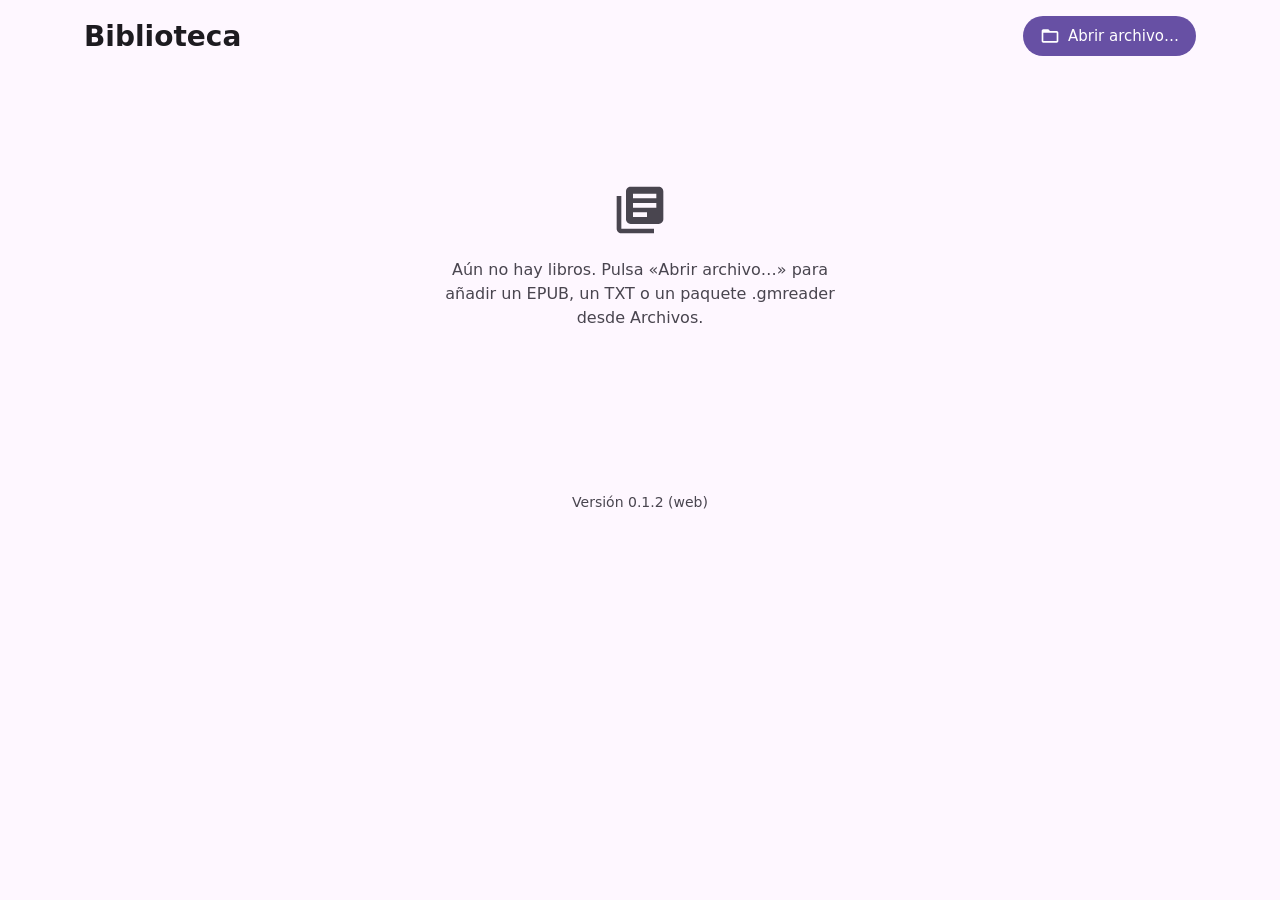
<file: index.html>
<!doctype html>
<html lang="es" data-skin="sepia">
<head>
  <meta charset="utf-8">
  <meta name="viewport" content="width=device-width, initial-scale=1, viewport-fit=cover">
  <meta name="robots" content="noindex, nofollow, noarchive">
  <meta name="apple-mobile-web-app-capable" content="yes">
  <meta name="mobile-web-app-capable" content="yes">
  <meta name="apple-mobile-web-app-status-bar-style" content="black-translucent">
  <meta name="apple-mobile-web-app-title" content="Gmiser Reader">
  <meta name="theme-color" content="#ECEBE6">
  <title>Gmiser Reader</title>
  <link rel="manifest" href="manifest.webmanifest">
  <link rel="icon" href="icon-512.png">
  <link rel="apple-touch-icon" href="icon-512.png">
  <link rel="stylesheet" href="css/app.css">
  <script type="module" src="js/main.js"></script>
</head>
<body>
  <div id="app"></div>
  <noscript>Gmiser Reader necesita JavaScript.</noscript>
</body>
</html>
</file>
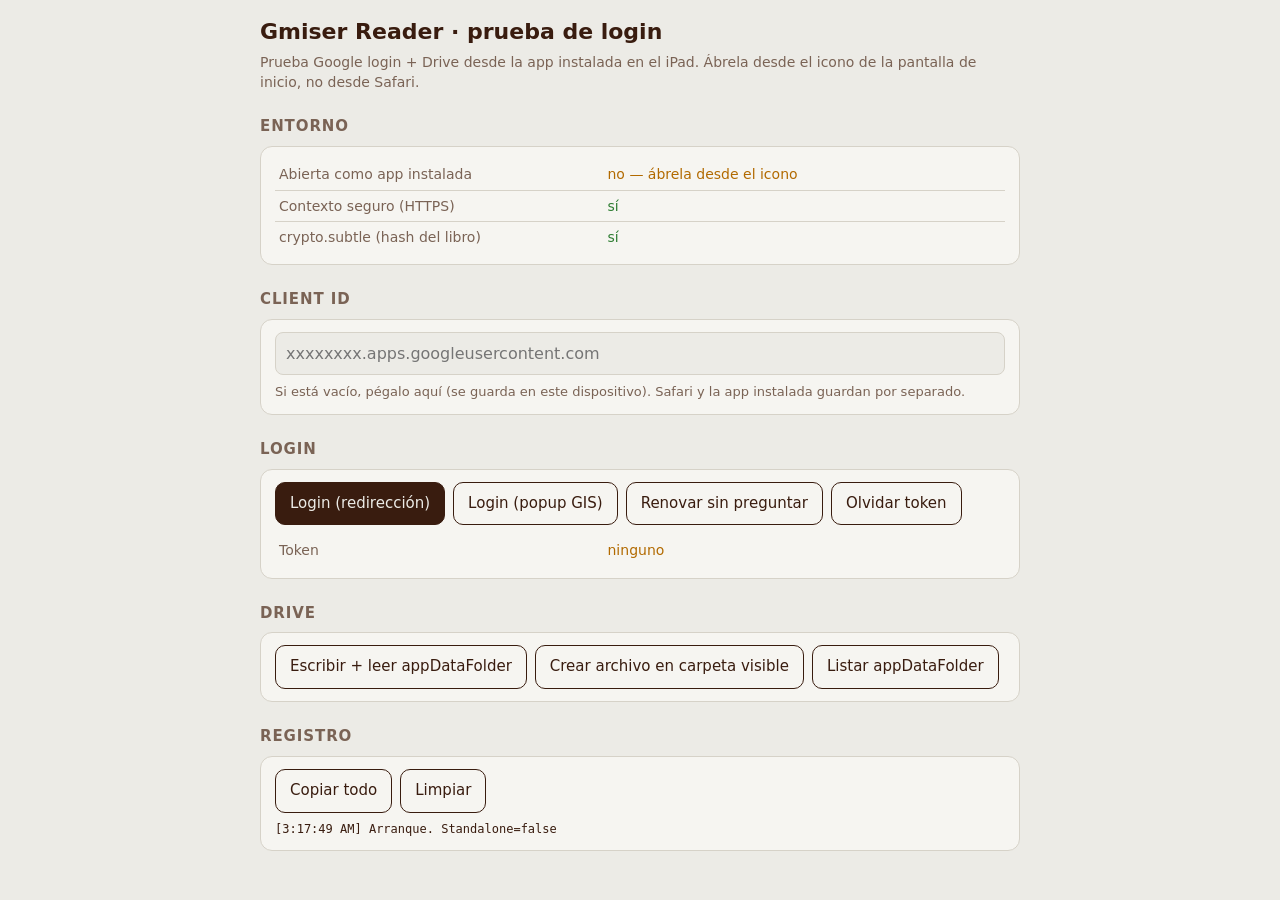
<file: auth-test/index.html>
<!doctype html>
<html lang="es">
<head>
  <meta charset="utf-8">
  <meta name="viewport" content="width=device-width, initial-scale=1, viewport-fit=cover">
  <meta name="robots" content="noindex, nofollow, noarchive">
  <meta name="apple-mobile-web-app-capable" content="yes">
  <meta name="apple-mobile-web-app-status-bar-style" content="black-translucent">
  <meta name="apple-mobile-web-app-title" content="GM Test">
  <meta name="theme-color" content="#ECEBE6">
  <title>Auth Test</title>
  <link rel="manifest" href="manifest.webmanifest">
  <link rel="apple-touch-icon" href="icon-512.png">
  <style>
    :root {
      --bg: #ECEBE6; --fg: #391C0F; --muted: #7a6355; --card: #f6f5f1;
      --line: #d6d2c8; --ok: #2e7d32; --bad: #c62828; --warn: #b26a00; --accent: #391C0F;
    }
    @media (prefers-color-scheme: dark) {
      :root:not([data-theme="light"]) {
        --bg: #161412; --fg: #e8e2da; --muted: #a39a90; --card: #211e1b;
        --line: #3a3530; --ok: #81c784; --bad: #ef9a9a; --warn: #ffb74d; --accent: #e8e2da;
      }
    }
    * { box-sizing: border-box; }
    body {
      margin: 0; background: var(--bg); color: var(--fg);
      font: 16px/1.45 -apple-system, system-ui, sans-serif;
      padding: calc(env(safe-area-inset-top) + 16px) 16px calc(env(safe-area-inset-bottom) + 24px);
    }
    main { max-width: 760px; margin: 0 auto; }
    h1 { font-size: 22px; margin: 0 0 4px; }
    h2 { font-size: 15px; text-transform: uppercase; letter-spacing: .06em; color: var(--muted); margin: 24px 0 8px; }
    p.sub { margin: 0 0 8px; color: var(--muted); font-size: 14px; }
    section { background: var(--card); border: 1px solid var(--line); border-radius: 12px; padding: 12px 14px; }
    table { width: 100%; border-collapse: collapse; font-size: 14px; }
    td { padding: 5px 4px; border-bottom: 1px solid var(--line); vertical-align: top; }
    tr:last-child td { border-bottom: 0; }
    td:first-child { color: var(--muted); width: 45%; }
    .ok { color: var(--ok); } .bad { color: var(--bad); } .warn { color: var(--warn); }
    .row { display: flex; flex-wrap: wrap; gap: 8px; }
    button {
      font: inherit; font-size: 15px; padding: 10px 14px; border-radius: 10px;
      border: 1px solid var(--accent); background: transparent; color: var(--fg); cursor: pointer;
    }
    button.primary { background: var(--accent); color: var(--bg); }
    button:disabled { opacity: .4; }
    input { font: inherit; width: 100%; padding: 9px 10px; border-radius: 8px; border: 1px solid var(--line); background: var(--bg); color: var(--fg); }
    #log {
      font: 12px/1.4 ui-monospace, Menlo, monospace; white-space: pre-wrap; word-break: break-word;
      max-height: 45vh; overflow: auto; margin: 0;
    }
    .hint { font-size: 13px; color: var(--muted); margin: 8px 0 0; }
  </style>
</head>
<body>
<main>
  <h1>Gmiser Reader · prueba de login</h1>
  <p class="sub">Prueba Google login + Drive desde la app instalada en el iPad. Ábrela desde el icono de la pantalla de inicio, no desde Safari.</p>

  <h2>Entorno</h2>
  <section><table id="env"></table></section>

  <h2>Client ID</h2>
  <section>
    <input id="clientId" placeholder="xxxxxxxx.apps.googleusercontent.com" autocomplete="off" autocapitalize="off" spellcheck="false">
    <p class="hint">Si está vacío, pégalo aquí (se guarda en este dispositivo). Safari y la app instalada guardan por separado.</p>
  </section>

  <h2>Login</h2>
  <section>
    <div class="row">
      <button class="primary" id="btnRedirect">Login (redirección)</button>
      <button id="btnPopup">Login (popup GIS)</button>
      <button id="btnSilent">Renovar sin preguntar</button>
      <button id="btnForget">Olvidar token</button>
    </div>
    <table id="auth" style="margin-top:10px"></table>
  </section>

  <h2>Drive</h2>
  <section>
    <div class="row">
      <button id="btnAppData">Escribir + leer appDataFolder</button>
      <button id="btnFolder">Crear archivo en carpeta visible</button>
      <button id="btnList">Listar appDataFolder</button>
    </div>
  </section>

  <h2>Registro</h2>
  <section>
    <div class="row" style="margin-bottom:8px">
      <button id="btnCopy">Copiar todo</button>
      <button id="btnClear">Limpiar</button>
    </div>
    <pre id="log"></pre>
  </section>
</main>
<script src="config.js"></script>
<script src="app.js"></script>
</body>
</html>
</file>
<file: css/app.css>
/* Gmiser Reader (web). Skins mirror Theme.kt: Sepia = TodorelatosHelper's palette, Claro/Oscuro =
   Material 3 baseline light/dark, Sistema follows prefers-color-scheme (resolved in settings.js). */

@font-face { font-family: "Literata"; src: url("../fonts/literata_regular.ttf") format("truetype"); font-style: normal; font-display: swap; }
@font-face { font-family: "Literata"; src: url("../fonts/literata_italic.ttf") format("truetype"); font-style: italic; font-display: swap; }
@font-face { font-family: "Inter"; src: url("../fonts/inter_regular.ttf") format("truetype"); font-style: normal; font-display: swap; }
@font-face { font-family: "Inter"; src: url("../fonts/inter_italic.ttf") format("truetype"); font-style: italic; font-display: swap; }
@font-face { font-family: "Merriweather"; src: url("../fonts/merriweather_regular.ttf") format("truetype"); font-style: normal; font-display: swap; }
@font-face { font-family: "Merriweather"; src: url("../fonts/merriweather_italic.ttf") format("truetype"); font-style: italic; font-display: swap; }
@font-face { font-family: "Bitter"; src: url("../fonts/bitter_regular.ttf") format("truetype"); font-style: normal; font-display: swap; }
@font-face { font-family: "Bitter"; src: url("../fonts/bitter_italic.ttf") format("truetype"); font-style: italic; font-display: swap; }
@font-face { font-family: "EB Garamond"; src: url("../fonts/eb_garamond_regular.ttf") format("truetype"); font-style: normal; font-display: swap; }
@font-face { font-family: "EB Garamond"; src: url("../fonts/eb_garamond_italic.ttf") format("truetype"); font-style: italic; font-display: swap; }
@font-face { font-family: "Atkinson Hyperlegible"; src: url("../fonts/atkinson_hyperlegible_regular.ttf") format("truetype"); font-style: normal; font-display: swap; }
@font-face { font-family: "Atkinson Hyperlegible"; src: url("../fonts/atkinson_hyperlegible_italic.ttf") format("truetype"); font-style: italic; font-display: swap; }

:root {
  --read-font: "Literata", Georgia, serif;
  --read-size: 18px;
  --read-line: 1.5;
  --read-width: 46rem;
  --ui-font: -apple-system, BlinkMacSystemFont, "Segoe UI", system-ui, sans-serif;
  --overlay: rgba(0, 0, 0, 0.55);
  --overlay-strong: rgba(0, 0, 0, 0.75);
  --highlight: rgba(255, 0, 0, 0.35);
  --safe-top: env(safe-area-inset-top, 0px);
  --safe-bottom: env(safe-area-inset-bottom, 0px);
  --safe-left: env(safe-area-inset-left, 0px);
  --safe-right: env(safe-area-inset-right, 0px);
}
:root, :root[data-skin="sepia"] {
  --bg: #ECEBE6; --fg: #391C0F; --muted: rgba(57, 28, 15, 0.66); --line: rgba(57, 28, 15, 0.16);
  --primary: #6750A4; --on-primary: #FFFFFF; --chip-on: #E8DEF8; --on-chip-on: #1D192B; --danger: #B3261E;
  --surface: color-mix(in srgb, #ECEBE6 93%, #6750A4);
  color-scheme: light;
}
:root[data-skin="claro"] {
  --bg: #FEF7FF; --fg: #1D1B20; --muted: #49454F; --line: rgba(29, 27, 32, 0.14);
  --primary: #6750A4; --on-primary: #FFFFFF; --chip-on: #E8DEF8; --on-chip-on: #1D192B; --danger: #B3261E;
  --surface: #F3EDF7;
  color-scheme: light;
}
:root[data-skin="oscuro"] {
  --bg: #141218; --fg: #E6E0E9; --muted: #CAC4D0; --line: rgba(230, 224, 233, 0.16);
  --primary: #D0BCFF; --on-primary: #381E72; --chip-on: #4A4458; --on-chip-on: #E8DEF8; --danger: #F2B8B5;
  --surface: #211F26;
  color-scheme: dark;
}

* { box-sizing: border-box; -webkit-tap-highlight-color: transparent; }
html { -webkit-text-size-adjust: 100%; text-size-adjust: 100%; }
body {
  margin: 0; min-height: 100dvh;
  background: var(--bg); color: var(--fg);
  font-family: var(--ui-font);
  overscroll-behavior-y: none;
}
body.reading { touch-action: manipulation; }
button { font: inherit; color: inherit; background: none; border: 0; padding: 0; cursor: pointer; }
.hidden { display: none !important; }
.loading { min-height: 100dvh; display: grid; place-items: center; color: var(--muted); }

/* ---------------- reading surface ---------------- */
.content {
  max-width: var(--read-width); margin: 0 auto;
  padding: calc(var(--safe-top) + 24px) calc(var(--safe-right) + 24px) calc(var(--safe-bottom) + 40vh) calc(var(--safe-left) + 24px);
  font-family: var(--read-font); font-size: var(--read-size); line-height: var(--read-line);
  -webkit-user-select: text; user-select: text;
  overflow-wrap: break-word; hyphens: manual;
}
.blk { margin: 0; }
.tx { white-space: pre-wrap; }
.b-p { padding: 8px 0; }
.b-q { padding: 8px 0 8px 16px; font-style: italic; }
.b-li { display: flex; padding: 4px 0; }
.b-li .mk { flex: 0 0 28px; -webkit-user-select: none; user-select: none; }
.b-li .tx { flex: 1; min-width: 0; }
.b-h { padding: 16px 0; text-align: center; font-weight: 700; font-size: 24px; line-height: 1.33; }
h1.b-h { font-size: 31.2px; } h2.b-h { font-size: 27.6px; } h3.b-h { font-size: 25.2px; }
.b-img { padding: 8px 0; }
.b-img img { display: block; width: 100%; height: auto; }
.tx .b { font-weight: 700; } .tx .i { font-style: italic; } .tx .u { text-decoration: underline; }
.tx .hl { background: var(--highlight); border-radius: 2px; }
.tts-current { background: color-mix(in srgb, var(--primary) 12%, transparent); }

/* ---------------- overlay bars ---------------- */
.bar {
  position: fixed; left: 0; right: 0; z-index: 20;
  display: flex; align-items: center; gap: 4px;
  background: var(--overlay); color: #fff;
  padding: 8px calc(var(--safe-right) + 8px) 8px calc(var(--safe-left) + 8px);
  opacity: 0; pointer-events: none; transition: opacity 0.18s ease;
}
.bar.show { opacity: 1; pointer-events: auto; }
.top-bar { top: 0; padding-top: calc(var(--safe-top) + 8px); }
.bottom-bar { bottom: 0; padding-bottom: calc(var(--safe-bottom) + 8px); }
.bar-title { flex: 1; min-width: 0; font-size: 15px; opacity: 0.85; white-space: nowrap; overflow: hidden; text-overflow: ellipsis; padding: 0 8px; }
.spacer { flex: 1; }
.icon-btn {
  width: 44px; height: 44px; border-radius: 22px; display: inline-grid; place-items: center; flex: 0 0 auto;
}
.icon-btn:active { background: rgba(127, 127, 127, 0.25); }
.icon-btn.disabled { opacity: 0.35; pointer-events: none; }

/* ---------------- position indicator ---------------- */
.indicator {
  position: fixed; z-index: 15; left: 50%; transform: translateX(-50%);
  bottom: calc(var(--safe-bottom) + 72px); width: min(92vw, 40rem);
  background: var(--overlay-strong); color: #fff; border-radius: 12px; padding: 10px 16px 6px;
  font-size: 13px; opacity: 0; pointer-events: none; transition: opacity 0.2s ease;
}
.indicator.show { opacity: 1; pointer-events: auto; }
.ind-row { display: flex; gap: 8px; align-items: baseline; }
.ind-title { flex: 1; min-width: 0; white-space: nowrap; overflow: hidden; text-overflow: ellipsis; }
.ind-pct { font-variant-numeric: tabular-nums; font-weight: 600; }
.scrub { height: 24px; display: flex; align-items: center; touch-action: none; cursor: pointer; }
.scrub .track { width: 100%; height: 4px; border-radius: 2px; background: rgba(255, 255, 255, 0.25); overflow: hidden; }
.scrub .fill { height: 100%; background: #fff; width: 0; }
.scrub.secondary { height: 18px; }
.scrub.secondary .fill { background: rgba(255, 255, 255, 0.6); }

/* ---------------- brightness ---------------- */
.dim { position: fixed; inset: 0; background: #000; opacity: 0; pointer-events: none; z-index: 40; transition: opacity 0.08s linear; }
.bright-zone { position: fixed; top: 12vh; bottom: 18vh; width: 32px; z-index: 12; touch-action: none; }
.bright-zone.left { left: 0; } .bright-zone.right { right: 0; }
.bright-popup {
  position: fixed; z-index: 45; left: 50%; bottom: calc(var(--safe-bottom) + 96px); transform: translateX(-50%);
  background: var(--overlay-strong); color: #fff; border-radius: 12px; padding: 14px 20px; text-align: center;
  opacity: 0; pointer-events: none; transition: opacity 0.2s ease;
}
.bright-popup.show { opacity: 1; }
.bp-pct { font-size: 18px; font-weight: 600; }
.bp-track { margin-top: 8px; width: 120px; height: 6px; border-radius: 3px; background: rgba(255, 255, 255, 0.25); overflow: hidden; }
.bp-fill { height: 100%; background: #fff; }

/* ---------------- selection popup ---------------- */
.sel-popup {
  position: fixed; z-index: 30; transform: translateX(-50%);
  display: flex; background: var(--overlay-strong); border-radius: 10px; overflow: hidden;
  opacity: 0; pointer-events: none; transition: opacity 0.15s ease;
  font-family: var(--ui-font);
}
.sel-popup.show { opacity: 1; pointer-events: auto; }
.sel-popup button { color: #fff; padding: 11px 16px; font-size: 15px; white-space: nowrap; }
.sel-popup button + button { border-left: 1px solid rgba(255, 255, 255, 0.2); }

/* ---------------- panel + sheet ---------------- */
.scrim { position: fixed; inset: 0; z-index: 24; background: rgba(0, 0, 0, 0.08); opacity: 0; pointer-events: none; transition: opacity 0.2s; }
.scrim.show { opacity: 1; pointer-events: auto; }
.panel {
  position: fixed; z-index: 25; top: 0; bottom: 0; left: 0; width: min(340px, 88vw);
  background: var(--surface); color: var(--fg); box-shadow: 0 0 24px rgba(0, 0, 0, 0.18);
  display: flex; flex-direction: column;
  padding: var(--safe-top) 0 var(--safe-bottom) var(--safe-left);
  transform: translateX(-105%); transition: transform 0.22s ease, visibility 0s linear 0.22s; visibility: hidden; font-family: var(--ui-font);
}
.panel.show { transform: none; visibility: visible; transition: transform 0.22s ease; }
.panel-head { display: flex; align-items: center; gap: 2px; padding: 6px 6px 0; border-bottom: 1px solid var(--line); }
.tabs { display: flex; overflow-x: auto; scrollbar-width: none; gap: 2px; flex: 1; }
.tabs::-webkit-scrollbar { display: none; }
.tab { padding: 12px 10px; font-size: 14px; font-weight: 600; color: var(--muted); border-bottom: 3px solid transparent; white-space: nowrap; }
.tab.active { color: var(--primary); border-bottom-color: var(--primary); }
.panel-body { flex: 1; overflow-y: auto; -webkit-overflow-scrolling: touch; padding: 12px; overscroll-behavior: contain; }
.rows { list-style: none; margin: 0; padding: 0; }
.row-wrap { display: flex; align-items: center; }
.row {
  display: flex; flex-direction: column; align-items: flex-start; gap: 2px; text-align: left;
  width: 100%; min-height: 48px; padding: 10px 10px; border-radius: 10px; flex: 1; min-width: 0;
}
.row:active { background: color-mix(in srgb, var(--primary) 12%, transparent); }
.row.current { color: var(--primary); font-weight: 700; background: color-mix(in srgb, var(--primary) 10%, transparent); }
.row-main { font-size: 15px; overflow-wrap: anywhere; }
.row-sub { font-size: 12.5px; color: var(--muted); overflow-wrap: anywhere; }
.row-sub.snippet { font-size: 14px; color: var(--fg); }
.row-sub.snippet strong { color: var(--primary); }
.hl-text { background: var(--highlight); border-radius: 2px; padding: 0 2px; }
.row-action { color: var(--muted); }
.empty { color: var(--muted); font-size: 14px; padding: 8px 4px; }
.count { color: var(--muted); font-size: 13px; margin: 8px 4px; }

.sheet {
  position: fixed; z-index: 25; left: 50%; bottom: 0; width: min(100vw, 40rem); max-height: 86dvh;
  transform: translate(-50%, 105%); transition: transform 0.24s ease, visibility 0s linear 0.24s; visibility: hidden;
  background: var(--surface); color: var(--fg); border-radius: 16px 16px 0 0;
  box-shadow: 0 -4px 28px rgba(0, 0, 0, 0.2); display: flex; flex-direction: column; font-family: var(--ui-font);
}
.sheet.show { transform: translate(-50%, 0); visibility: visible; transition: transform 0.24s ease; }
.sheet-head { display: flex; align-items: center; justify-content: space-between; padding: 8px 8px 0 20px; }
.sheet-head h2 { font-size: 18px; margin: 0; }
.sheet-body { overflow-y: auto; padding: 0 20px calc(var(--safe-bottom) + 20px); overscroll-behavior: contain; }
.section-label { font-size: 14px; font-weight: 600; margin: 18px 0 8px; }
.hint { font-size: 12.5px; color: var(--muted); margin: 6px 0 0; }
.version { font-size: 14px; color: var(--muted); margin: 22px 0 4px; }

.chips { display: flex; flex-wrap: wrap; gap: 8px; margin: 8px 0; }
.chip {
  padding: 7px 14px; border-radius: 8px; border: 1px solid color-mix(in srgb, var(--fg) 35%, transparent);
  font-size: 14px; min-height: 36px;
}
.chip.on { background: var(--chip-on); color: var(--on-chip-on); border-color: transparent; }
.slider { width: 100%; accent-color: var(--primary); height: 32px; }
.switch-row { display: flex; align-items: center; justify-content: space-between; gap: 12px; margin: 18px 0 4px; font-size: 15px; }
.switch {
  appearance: none; -webkit-appearance: none; width: 52px; height: 32px; border-radius: 16px; flex: 0 0 auto;
  background: color-mix(in srgb, var(--fg) 20%, transparent); position: relative; transition: background 0.2s; margin: 0;
}
.switch::after { content: ""; position: absolute; top: 4px; left: 4px; width: 24px; height: 24px; border-radius: 12px; background: var(--bg); transition: transform 0.2s; }
.switch:checked { background: var(--primary); }
.switch:checked::after { transform: translateX(20px); background: var(--on-primary); }

.text-input {
  width: 100%; font: inherit; font-size: 16px; color: var(--fg); background: var(--bg);
  border: 1px solid var(--line); border-radius: 10px; padding: 11px 12px; outline: none;
}
.text-input:focus { border-color: var(--primary); }
.pill-btn {
  display: inline-flex; align-items: center; gap: 8px; padding: 9px 16px; border-radius: 20px;
  border: 1px solid color-mix(in srgb, var(--fg) 35%, transparent); font-size: 15px; margin: 4px 0 8px;
}
.pill-btn.primary { background: var(--primary); color: var(--on-primary); border-color: transparent; }
.text-btn { padding: 10px 12px; border-radius: 8px; font-size: 15px; color: var(--primary); font-weight: 600; }
.text-btn.danger { color: var(--danger); }

/* ---------------- library ---------------- */
.library { max-width: 72rem; margin: 0 auto; padding: calc(var(--safe-top) + 16px) calc(var(--safe-right) + 20px) calc(var(--safe-bottom) + 24px) calc(var(--safe-left) + 20px); }
.lib-head { display: flex; align-items: center; gap: 8px; margin-bottom: 18px; flex-wrap: wrap; }
.lib-head h1 { flex: 1; font-size: 28px; margin: 0; min-width: 8rem; }
.lib-head .pill-btn { margin: 0; }
.grid { display: grid; grid-template-columns: repeat(auto-fill, minmax(140px, 1fr)); gap: 22px 18px; }
.card { display: flex; flex-direction: column; gap: 6px; text-align: left; min-width: 0; }
.cover-wrap { position: relative; aspect-ratio: 2 / 3; border-radius: 8px; overflow: hidden; box-shadow: 0 2px 10px rgba(0, 0, 0, 0.18); }
.card.selected .cover-wrap { outline: 3px solid var(--primary); outline-offset: 2px; }
.cover { width: 100%; height: 100%; object-fit: cover; display: block; }
.title-card {
  display: flex; align-items: center; justify-content: center; padding: 14px; text-align: center;
  font-family: "Literata", Georgia, serif; font-size: 17px; line-height: 1.3;
  background: color-mix(in srgb, var(--primary) 18%, var(--bg)); color: var(--fg);
}
.title-card.txt { background: color-mix(in srgb, var(--fg) 10%, var(--bg)); }
.title-card span { display: -webkit-box; -webkit-line-clamp: 6; -webkit-box-orient: vertical; overflow: hidden; }
.card-title { font-size: 14.5px; font-weight: 600; display: -webkit-box; -webkit-line-clamp: 2; -webkit-box-orient: vertical; overflow: hidden; }
.card-sub { font-size: 12px; color: var(--muted); }
.pct-badge { position: absolute; right: 6px; bottom: 6px; background: var(--overlay-strong); color: #fff; font-size: 12px; padding: 2px 7px; border-radius: 10px; }
.sel-mark {
  position: absolute; top: 8px; right: 8px; width: 26px; height: 26px; border-radius: 13px;
  border: 2px solid #fff; background: rgba(0, 0, 0, 0.35); display: grid; place-items: center; color: #fff;
}
.sel-mark.on { background: var(--primary); border-color: var(--primary); color: var(--on-primary); }
.lib-empty { text-align: center; color: var(--muted); padding: 12vh 16px; }
.lib-empty p { max-width: 26rem; margin: 16px auto; line-height: 1.5; }
.lib-version { text-align: center; margin-top: 40px; }

/* ---------------- toast + modal ---------------- */
.toast {
  position: fixed; z-index: 60; left: 50%; bottom: calc(var(--safe-bottom) + 88px); transform: translateX(-50%);
  background: var(--overlay-strong); color: #fff; padding: 10px 16px; border-radius: 8px; font-size: 15px;
  max-width: min(90vw, 32rem); text-align: center; opacity: 0; pointer-events: none; transition: opacity 0.2s;
}
.toast.show { opacity: 1; }
.modal-backdrop {
  position: fixed; inset: 0; z-index: 50; background: rgba(0, 0, 0, 0.35); display: grid; place-items: center;
  padding: 16px; opacity: 0; transition: opacity 0.18s; font-family: var(--ui-font);
}
.modal-backdrop.show { opacity: 1; }
.modal { background: var(--surface); color: var(--fg); border-radius: 22px; padding: 22px; width: min(100%, 26rem); box-shadow: 0 8px 40px rgba(0, 0, 0, 0.25); }
.modal h3 { margin: 0 0 12px; font-size: 20px; font-weight: 600; }
.modal p { margin: 0 0 12px; color: var(--muted); line-height: 1.45; }
.modal-actions { display: flex; justify-content: flex-end; gap: 8px; margin-top: 14px; }
.choice-list { display: flex; flex-direction: column; gap: 8px; }
.choice { display: flex; align-items: center; gap: 14px; text-align: left; padding: 12px; border-radius: 12px; border: 1px solid var(--line); }
.choice:active { background: color-mix(in srgb, var(--primary) 10%, transparent); }
.choice-text { display: flex; flex-direction: column; gap: 2px; }
.choice-text small { color: var(--muted); font-size: 13px; }

@media (prefers-reduced-motion: reduce) {
  * { transition: none !important; scroll-behavior: auto !important; }
}
</file>
